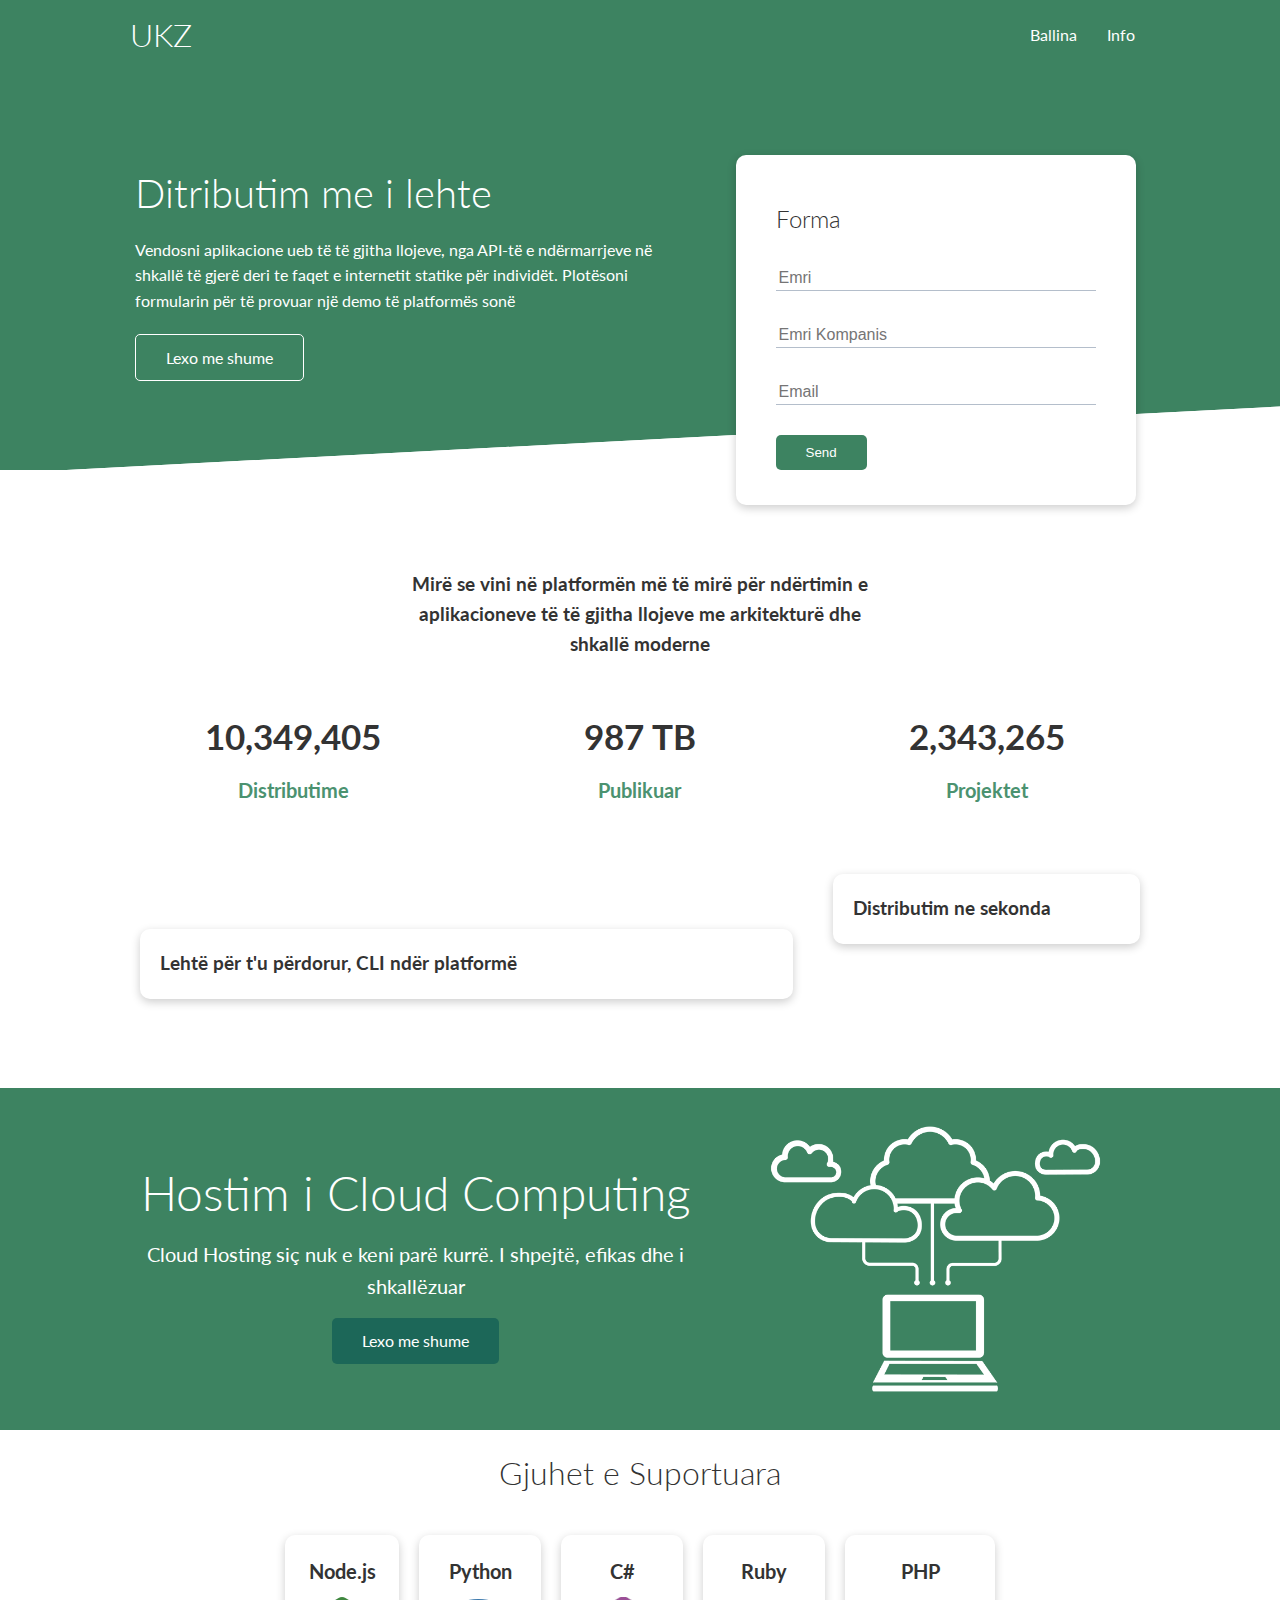
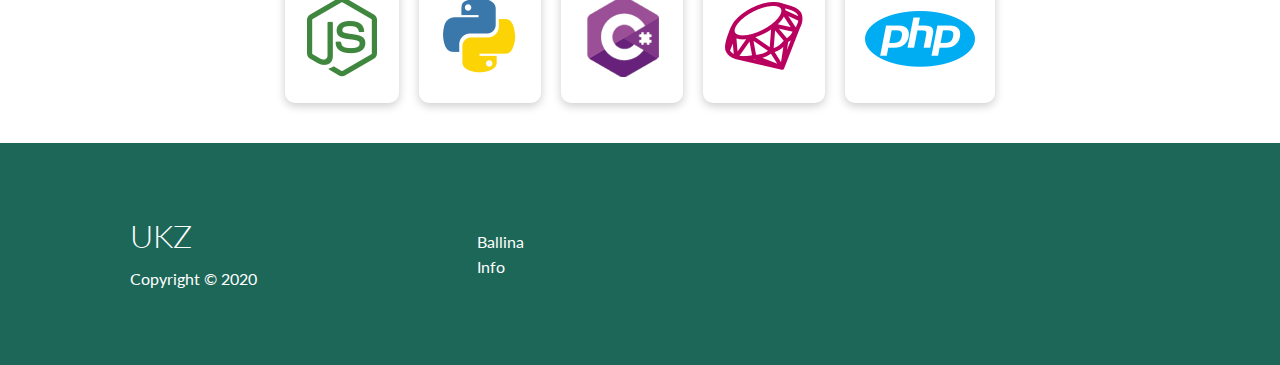
<file: index.html>
<!DOCTYPE html>
<html lang="en">
<head>
    <meta charset="UTF-8">
    <meta name="viewport" content="width=device-width, initial-scale=1.0">
    <link rel="stylesheet" href="https://cdnjs.cloudflare.com/ajax/libs/font-awesome/5.15.1/css/all.min.css" integrity="sha512-+4zCK9k+qNFUR5X+cKL9EIR+ZOhtIloNl9GIKS57V1MyNsYpYcUrUeQc9vNfzsWfV28IaLL3i96P9sdNyeRssA==" crossorigin="anonymous" />
    <link rel="stylesheet" href="utilities.css">
    <link rel="stylesheet" href="style.css">
    <title>UKZ University</title>
</head>
<body>
    <!-- Navbar -->
    <div class="navbar">
        <div class="container flex">
            <h1 class="logo">UKZ</h1>
            <nav>
                <ul>
                    <li><a href="index.html">Ballina</a></li>
                    <li><a href="features.html">Info</a></li>
                </ul>
            </nav>
        </div>
    </div>
    
    <!-- Showcase -->
    <section class="showcase">
        <div class="container grid">
            <div class="showcase-text">
                <h1>Ditributim me i lehte</h1>
                <p>Vendosni aplikacione ueb të të gjitha llojeve, nga API-të e ndërmarrjeve në shkallë të gjerë deri te faqet e internetit statike për individët. Plotësoni formularin për të provuar një demo të platformës sonë</p>
                <a href="features.html" class="btn btn-outline">Lexo me shume</a>
            </div>

            <div class="showcase-form card">
                <h2>Forma</h2>
                 <!--  <form name="contact" netlify-honeypot="bot-field" method="POST" data-netlify="true">
                    <input type="hidden" name="form-name" value="contact">
                    <p class="hidden">
                        <label>Don’t fill this out if you're human: <input name="bot-field" /></label>
                      </p>
                    <div class="form-control">
                        <input type="text" name="name" placeholder="Name" required>
                    </div>
                    <div class="form-control">
                        <input type="text" name="company" placeholder="Company Name" required>
                    </div>
                    <div class="form-control">
                        <input type="email" name="email" placeholder="Email" required>
                    </div>
                    <input type="submit" value="Send" class="btn btn-primary">
                </form> -->
                 <form>
                    <div class="form-control">
                        <input type="text" name="name" placeholder="Emri" required>
                    </div>
                    <div class="form-control">
                        <input type="text" name="company" placeholder="Emri Kompanis" required>
                    </div>
                    <div class="form-control">
                        <input type="email" name="email" placeholder="Email" required>
                    </div>
                    <input type="submit" value="Send" class="btn btn-primary">
                </form>
            </div>
        </div>
    </section>

    <!-- Stats -->
    <section class="stats">
        <div class="container">
            <h3 class="stats-heading text-center my-1">
                Mirë se vini në platformën më të mirë për ndërtimin e aplikacioneve të të gjitha llojeve me arkitekturë dhe shkallë moderne
            </h3>

            <div class="grid grid-3 text-center my-4">
                <div>
                    <i class="fas fa-server fa-3x"></i>
                    <h3>10,349,405</h3>
                    <p class="text-secondary">Distributime</p>
                </div>
                <div>
                    <i class="fas fa-upload fa-3x"></i>
                    <h3>987 TB</h3>
                    <p class="text-secondary">Publikuar</p>
                </div>
                <div>
                    <i class="fas fa-project-diagram fa-3x"></i>
                    <h3>2,343,265</h3>
                    <p class="text-secondary">Projektet</p>
                </div>
            </div>
        </div>
    </section>

    <!-- Cli -->
    <section class="cli">
        <div class="container grid">
            
            <div class="card">
                <h3>Lehtë për t'u përdorur, CLI ndër platformë</h3>
            </div>
            <div class="card">
                <h3>Distributim ne sekonda</h3>
            </div>
        </div>
    </section>

    <!-- Cloud -->
    <section class="cloud bg-primary my-2 py-2">
        <div class="container grid">
            <div class="text-center">
                <h2 class="lg">Hostim i Cloud Computing</h2>
                <p class="lead my-1">Cloud Hosting siç nuk e keni parë kurrë. I shpejtë, efikas dhe i shkallëzuar</p>
                <a href="features.html" class="btn btn-dark">Lexo me shume</a>
            </div>
            <img src="images/cloud.png" alt="">
        </div>
    </section>

    <!-- Languages -->
    <section class="languages">
        <h2 class="md text-center my-2">
            Gjuhet e Suportuara
        </h2>
        <div class="container flex">
            <div class="card">
                <h4>Node.js</h4>
                <img src="images/logos/node.png" alt="">
            </div>
            <div class="card">
                <h4>Python</h4>
                <img src="images/logos/python.png" alt="">
              </div>
              <div class="card">
                <h4>C#</h4>
                <img src="images/logos/csharp.png" alt="">
              </div>
              <div class="card">
                <h4>Ruby</h4>
                <img src="images/logos/ruby.png" alt="">
              </div>
              <div class="card">
                <h4>PHP</h4>
                <img src="images/logos/php.png" alt="">
              </div>
        </div>
    </section>

    <!-- Footer -->
    <footer class="footer bg-dark py-5">
        <div class="container grid grid-3">
            <div>
                <h1>UKZ
                </h1>
                <p>Copyright &copy; 2020</p>
            </div>
            <nav>
                <ul>
                    <li><a href="index.html">Ballina</a></li>
                    <li><a href="features.html">Info</a></li>
                    
                </ul>
            </nav>
            <div class="social">
                <a href="#"><i class="fab fa-github fa-2x"></i></a>
                <a href="#"><i class="fab fa-facebook fa-2x"></i></a>
                <a href="#"><i class="fab fa-instagram fa-2x"></i></a>
                <a href="#"><i class="fab fa-twitter fa-2x"></i></a>
            </div>
        </div>
    </footer>
</body>
</html>
</file>
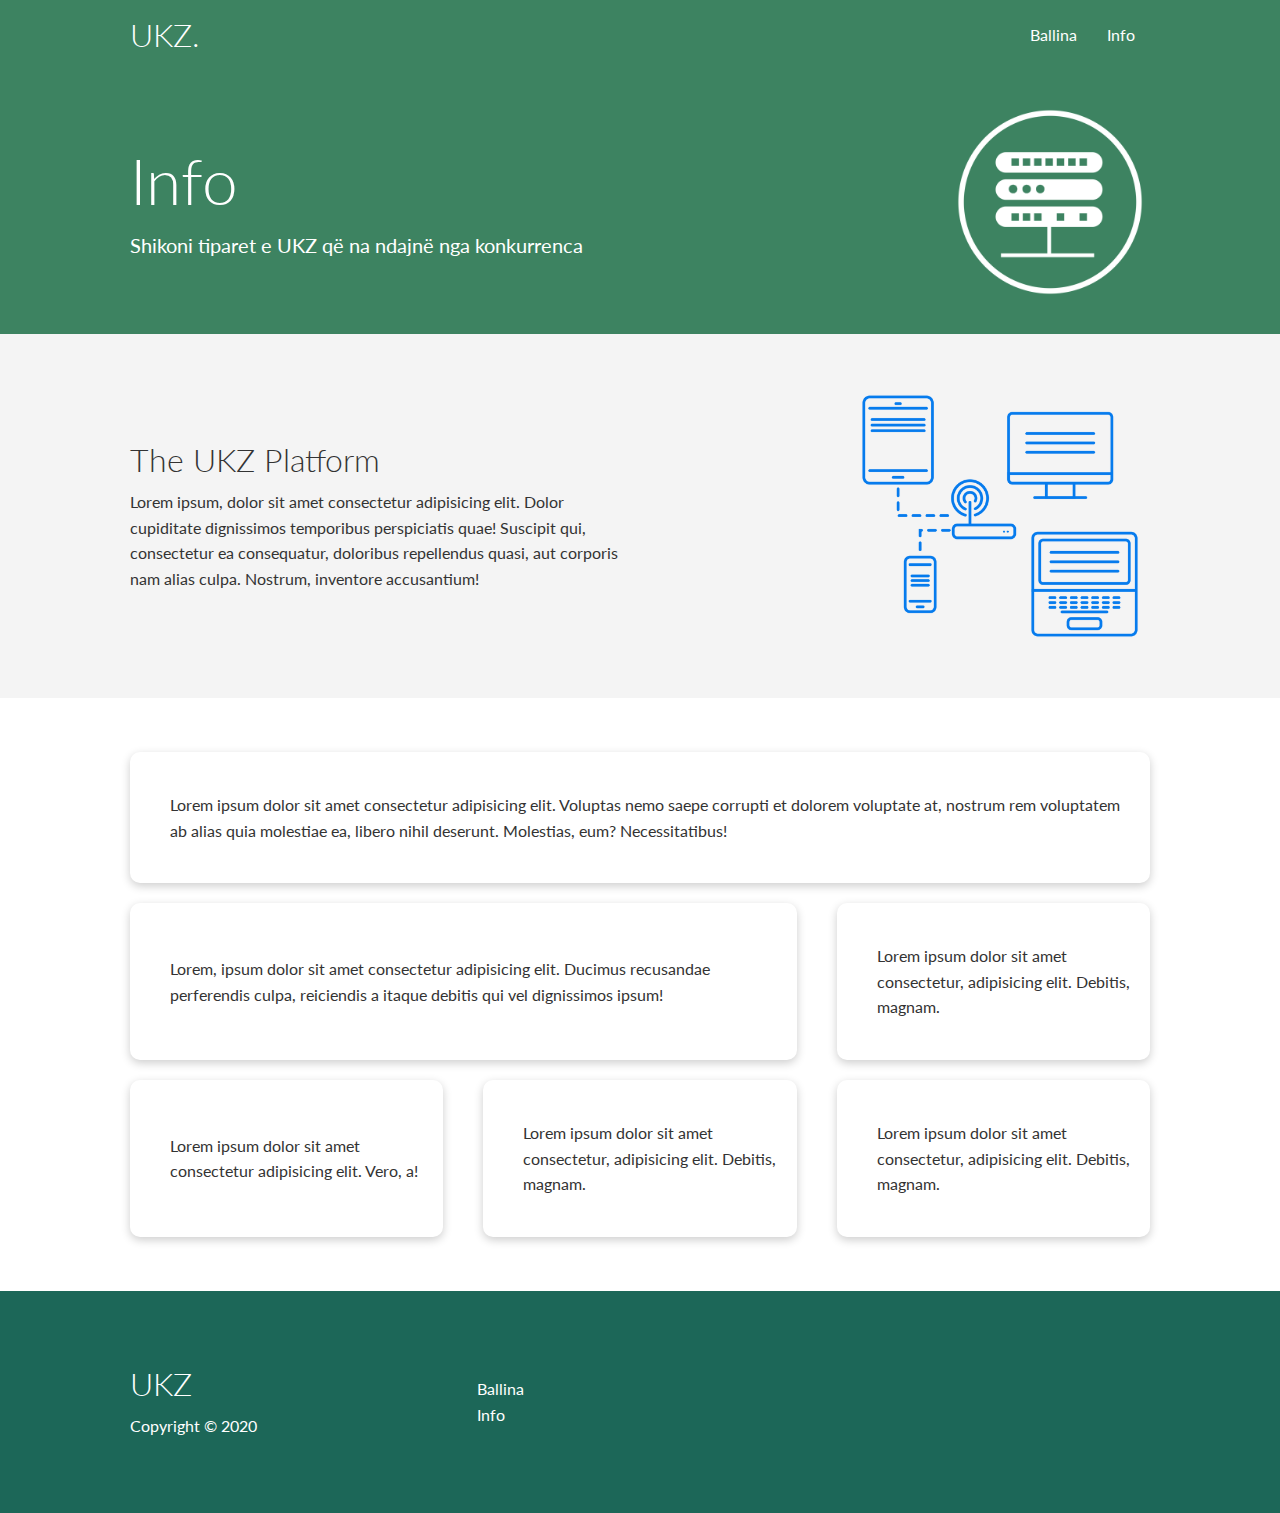
<file: features.html>
<!DOCTYPE html>
<html lang="en">
<head>
    <meta charset="UTF-8">
    <meta name="viewport" content="width=device-width, initial-scale=1.0">
    <link rel="stylesheet" href="https://cdnjs.cloudflare.com/ajax/libs/font-awesome/5.15.1/css/all.min.css" integrity="sha512-+4zCK9k+qNFUR5X+cKL9EIR+ZOhtIloNl9GIKS57V1MyNsYpYcUrUeQc9vNfzsWfV28IaLL3i96P9sdNyeRssA==" crossorigin="anonymous" />
    <link rel="stylesheet" href="utilities.css">
    <link rel="stylesheet" href="style.css">
    <title>UKZ University</title>
</head>
<body>
    <!-- Navbar -->
    <div class="navbar">
        <div class="container flex">
            <h1 class="logo">UKZ.</h1>
            <nav>
                <ul>
                    <li><a href="index.html">Ballina</a></li>
                    <li><a href="features.html">Info</a></li>
                    
                </ul>
            </nav>
        </div>
    </div>

    <!-- Head -->
    <section class="features-head bg-primary py-3">
        <div class="container grid">
            <div>
                <h1 class="xl">Info</h1>
                <p class="lead">
                    Shikoni tiparet e UKZ që na ndajnë nga konkurrenca
                </p>
            </div>
            <img src="images/server.png" alt="">
        </div>
    </section>

    <!-- Sub head -->
    <section class="features-sub-head bg-light py-3">
        <div class="container grid">
            <div>
                <h1 class="md">The UKZ Platform</h1>
                <p>
                    Lorem ipsum, dolor sit amet consectetur adipisicing elit. Dolor cupiditate dignissimos temporibus perspiciatis quae! Suscipit qui, consectetur ea consequatur, doloribus repellendus quasi, aut corporis nam alias culpa. Nostrum, inventore accusantium!
                </p>
            </div>
            <img src="images/server2.png" alt="">
        </div>
    </section>

    <section class="features-main my-2">
        <div class="container grid grid-3">
            <div class="card flex">
                <i class="fas fa-server fa-3x"></i>
                <p>Lorem ipsum dolor sit amet consectetur adipisicing elit. Voluptas nemo saepe corrupti et dolorem voluptate at, nostrum rem voluptatem ab alias quia molestiae ea, libero nihil deserunt. Molestias, eum? Necessitatibus!</p>
            </div>
            <div class="card flex">
                <i class="fas fa-network-wired fa-3x"></i>
                <p>
                    Lorem, ipsum dolor sit amet consectetur adipisicing elit. Ducimus
                    recusandae perferendis culpa, reiciendis a itaque debitis qui vel
                    dignissimos ipsum!
                </p>
            </div>
            <div class="card flex">
                <i class="fas fa-laptop-code fa-3x"></i>
                <p>
                    Lorem ipsum dolor sit amet consectetur, adipisicing elit. Debitis,
                    magnam.
                </p>
            </div>
            <div class="card flex">
                <i class="fas fa-database fa-3x"></i>
                <p>
                    Lorem ipsum dolor sit amet consectetur adipisicing elit. Vero, a!
                </p>
            </div>
            <div class="card flex">
                <i class="fas fa-power-off fa-3x"></i>
                <p>
                    Lorem ipsum dolor sit amet consectetur, adipisicing elit. Debitis,
                    magnam.
                </p>
            </div>
            <div class="card flex">
                <i class="fas fa-upload fa-3x"></i>
                <p>
                    Lorem ipsum dolor sit amet consectetur, adipisicing elit. Debitis,
                    magnam.
                </p>
            </div>
        </div>
    </section>

    <!-- Footer -->
    <footer class="footer bg-dark py-5">
        <div class="container grid grid-3">
            <div>
                <h1>UKZ
                </h1>
                <p>Copyright &copy; 2020</p>
            </div>
            <nav>
                <ul>
                    <li><a href="index.html">Ballina</a></li>
                    <li><a href="features.html">Info</a></li>
                    
                </ul>
            </nav>
            <div class="social">
                <a href="#"><i class="fab fa-github fa-2x"></i></a>
                <a href="#"><i class="fab fa-facebook fa-2x"></i></a>
                <a href="#"><i class="fab fa-instagram fa-2x"></i></a>
                <a href="#"><i class="fab fa-twitter fa-2x"></i></a>
            </div>
        </div>
    </footer>
</body>
</html>
</file>
<file: utilities.css>
.container {
    max-width: 1100px;
    margin: 0 auto;
    overflow: auto;
    padding: 0 40px;
  }
  
  .card {
    background-color: #fff;
    color: #333;
    border-radius: 10px;
    box-shadow: 0 3px 10px rgba(0, 0, 0, 0.2);
    padding: 20px;
    margin: 10px;
  }
  
  .btn {
    display: inline-block;
    padding: 10px 30px;
    cursor: pointer;
    background: var(--primary-color);
    color: #fff;
    border: none;
    border-radius: 5px;
  }
  
  .btn-outline {
    background-color: transparent;
    border: 1px #fff solid;
  }
  
  .btn:hover {
    transform: scale(0.98);
  }
  
  /* Backgrounds & colored buttons */
  .bg-primary,
  .btn-primary {
    background-color: var(--primary-color);
    color: #fff;
  }
  
  .bg-secondary,
  .btn-secondary {
    background-color: var(--secondary-color);
    color: #fff;
  }
  
  .bg-dark,
  .btn-dark {
    background-color: var(--dark-color);
    color: #fff;
  }
  
  .bg-light,
  .btn-light {
    background-color: var(--light-color);
    color: #333;
  }
  
  .bg-primary a,
  .btn-primary a,
  .bg-secondary a,
  .btn-secondary a,
  .bg-dark a,
  .btn-dark a {
    color: #fff;
  }
  
  /* Text colors */
  .text-primary {
    color: var(--primary-color);
  }
  
  .text-secondary {
    color: var(--secondary-color);
  }
  
  .text-dark {
    color: var(--dark-color);
  }
  
  .text-light {
    color: var(--light-color);
  }
  
  /* Text sizes */
  .lead {
    font-size: 20px;
  }
  
  .sm {
    font-size: 1rem;
  }
  
  .md {
    font-size: 2rem;
  }
  
  .lg {
    font-size: 3rem;
  }
  
  .xl {
    font-size: 4rem;
  }
  
  .text-center {
    text-align: center;
  }
  
  /* Alert */
  .alert {
    background-color: var(--light-color);
    padding: 10px 20px;
    font-weight: bold;
    margin: 15px 0;
  }
  
  .alert i {
    margin-right: 10px;
  }
  
  .alert-success {
    background-color: var(--success-color);
    color: #fff;
  }
  
  .alert-error {
    background-color: var(--error-color);
    color: #fff;
  }
  
  .flex {
    display: flex;
    justify-content: center;
    align-items: center;
    height: 100%;
  }
  
  .grid {
    display: grid;
    grid-template-columns: repeat(2, 1fr);
    gap: 20px;
    justify-content: center;
    align-items: center;
    height: 100%;
  }
  
  .grid-3 {
    grid-template-columns: repeat(3, 1fr);
  }
  
  /* Margin */
  .my-1 {
    margin: 1rem 0;
  }
  
  .my-2 {
    margin: 1.5rem 0;
  }
  
  .my-3 {
    margin: 2rem 0;
  }
  
  .my-4 {
    margin: 3rem 0;
  }
  
  .my-5 {
    margin: 4rem 0;
  }
  
  .m-1 {
    margin: 1rem;
  }
  
  .m-2 {
    margin: 1.5rem;
  }
  
  .m-3 {
    margin: 2rem;
  }
  
  .m-4 {
    margin: 3rem;
  }
  
  .m-5 {
    margin: 4rem;
  }
  
  /* Padding */
  .py-1 {
    padding: 1rem 0;
  }
  
  .py-2 {
    padding: 1.5rem 0;
  }
  
  .py-3 {
    padding: 2rem 0;
  }
  
  .py-4 {
    padding: 3rem 0;
  }
  
  .py-5 {
    padding: 4rem 0;
  }
  
  .p-1 {
    padding: 1rem;
  }
  
  .p-2 {
    padding: 1.5rem;
  }
  
  .p-3 {
    padding: 2rem;
  }
  
  .p-4 {
    padding: 3rem;
  }
  
  .p-5 {
    padding: 4rem;
  }
</file>
<file: style.css>
@import url('https://fonts.googleapis.com/css2?family=Lato:wght@300&display=swap');

:root {
  --primary-color: #3D8361;
  --secondary-color: #4b9270;
  --dark-color: #1C6758;
  --light-color: #f4f4f4;
  --success-color: #5cb85c;
  --error-color: #d9534f;
}

* {
  box-sizing: border-box;
  padding: 0;
  margin: 0;
}

body {
  font-family: 'Lato', sans-serif;
  color: #333;
  line-height: 1.6;
}

ul {
  list-style-type: none;
}

a {
  text-decoration: none;
  color: #333;
}

h1,
h2 {
  font-weight: 300;
  line-height: 1.2;
  margin: 10px 0;
}

p {
  margin: 10px 0;
}

img {
  width: 100%;
}

code,
pre {
  background: #333;
  color: #fff;
  padding: 10px;
}

.hidden {
  visibility: hidden;
  height: 0;
}

/* Navbar */
.navbar {
  background-color: var(--primary-color);
  color: #fff;
  height: 70px;
}

.navbar ul {
  display: flex;
}

.navbar a {
  color: #fff;
  padding: 10px;
  margin: 0 5px;
}

.navbar a:hover {
  border-bottom: 2px #fff solid;
}

.navbar .flex {
  justify-content: space-between;
}

/* Showcase */
.showcase {
  height: 400px;
  background-color: var(--primary-color);
  color: #fff;
  position: relative;
}

.showcase h1 {
  font-size: 40px;
}

.showcase p {
  margin: 20px 0;
}

.showcase .grid {
  overflow: visible;
  grid-template-columns: 55% auto;
  gap: 30px;
}

.showcase-text {
  animation: slideInFromLeft 1s ease-in;
}

.showcase-form {
  position: relative;
  top: 60px;
  height: 350px;
  width: 400px;
  padding: 40px;
  z-index: 100;
  justify-self: flex-end;
  animation: slideInFromRight 1s ease-in;
}

.showcase-form .form-control {
  margin: 30px 0;
}

.showcase-form input[type='text'],
.showcase-form input[type='email'] {
  border: 0;
  border-bottom: 1px solid #b4becb;
  width: 100%;
  padding: 3px;
  font-size: 16px;
}

.showcase-form input:focus {
  outline: none;
}

.showcase::before,
.showcase::after {
  content: '';
  position: absolute;
  height: 100px;
  bottom: -70px;
  right: 0;
  left: 0;
  background: #fff;
  transform: skewY(-3deg);
  -webkit-transform: skewY(-3deg);
  -moz-transform: skewY(-3deg);
  -ms-transform: skewY(-3deg);
}

/* Stats */
.stats {
  padding-top: 100px;
  animation: slideInFromBottom 1s ease-in;
}

.stats-heading {
  max-width: 500px;
  margin: auto;
}

.stats .grid h3 {
  font-size: 35px;
}

.stats .grid p {
  font-size: 20px;
  font-weight: bold;
}

/* Cli */
.cli .grid {
  grid-template-columns: repeat(3, 1fr);
  grid-template-rows: repeat(2, 1fr);
}

.cli .grid > *:first-child {
  grid-column: 1 / span 2;
  grid-row: 1 / span 2;
}

/* Cloud */
.cloud .grid {
  grid-template-columns: 4fr 3fr;
}

/* Languages */

.languages .flex {
  flex-wrap: wrap;
}

.languages .card {
  text-align: center;
  margin: 18px 10px 40px;
  transition: transform 0.2s ease-in;
}

.languages .card h4 {
  font-size: 20px;
  margin-bottom: 10px;
}

.languages .card:hover {
  transform: translateY(-15px);
}

/* Features */
.features-head img,
.docs-head img {
  width: 200px;
  justify-self: flex-end;
}

.features-sub-head img {
  width: 300px;
  justify-self: flex-end;
}

.features-main .card > i {
  margin-right: 20px;
}

.features-main .grid {
  padding: 30px;
}

.features-main .grid > *:first-child {
  grid-column: 1 / span 3;
}

.features-main .grid > *:nth-child(2) {
  grid-column: 1 / span 2;
}

/* Docs */
.docs-main h3 {
  margin: 20px 0;
}

.docs-main .grid {
  grid-template-columns: 1fr 2fr;
  align-items: flex-start;
}

.docs-main nav li {
  font-size: 17px;
  padding-bottom: 5px;
  margin-bottom: 5px;
  border-bottom: 1px #ccc solid;
}

.docs-main a:hover {
  font-weight: bold;
}

/* Footer */
.footer .social a {
  margin: 0 10px;
}

.fa-github:hover {
  color: #000000;
}

.fa-facebook:hover {
  color: #1773EA;
}

.fa-instagram:hover {
  color: #B32E87;
}

.fa-twitter:hover {
  color: #1C9CEA;
}

/* Animations */
@keyframes slideInFromLeft {
  0% {
    transform: translateX(-100%);
  }

  100% {
    transform: translateX(0);
  }
}

@keyframes slideInFromRight {
  0% {
    transform: translateX(100%);
  }

  100% {
    transform: translateX(0);
  }
}

@keyframes slideInFromTop {
  0% {
    transform: translateY(-100%);
  }

  100% {
    transform: translateX(0);
  }
}

@keyframes slideInFromBottom {
  0% {
    transform: translateY(100%);
  }

  100% {
    transform: translateX(0);
  }
}

/* Tablets and under */
@media (max-width: 768px) {
  .grid,
  .showcase .grid,
  .stats .grid,
  .cli .grid,
  .cloud .grid,
  .features-main .grid,
  .docs-main .grid {
    grid-template-columns: 1fr;
    grid-template-rows: 1fr;
  }

  .showcase {
    height: auto;
  }

  .showcase-text {
    text-align: center;
    margin-top: 40px;
    animation: slideInFromTop 1s ease-in;
  }

  .showcase-form {
    justify-self: center;
    margin: auto;
    animation: slideInFromBottom 1s ease-in;
  }

  .cli .grid > *:first-child {
    grid-column: 1;
    grid-row: 1;
  }

  .features-head,
  .features-sub-head,
  .docs-head {
    text-align: center;
  }

  .features-head img,
  .features-sub-head img,
  .docs-head img {
    justify-self: center;
  }

  .features-main .grid > *:first-child,
  .features-main .grid > *:nth-child(2) {
    grid-column: 1;
  }
}

/* Mobile */
@media (max-width: 500px) {
  .navbar {
    height: 110px;
  }

  .navbar .flex {
    flex-direction: column;
  }

  .navbar ul {
    padding: 10px;
    background-color: rgba(0, 0, 0, 0.1);
  }
  
  .showcase-form {
    width: 300px;
  }
}
</file>
